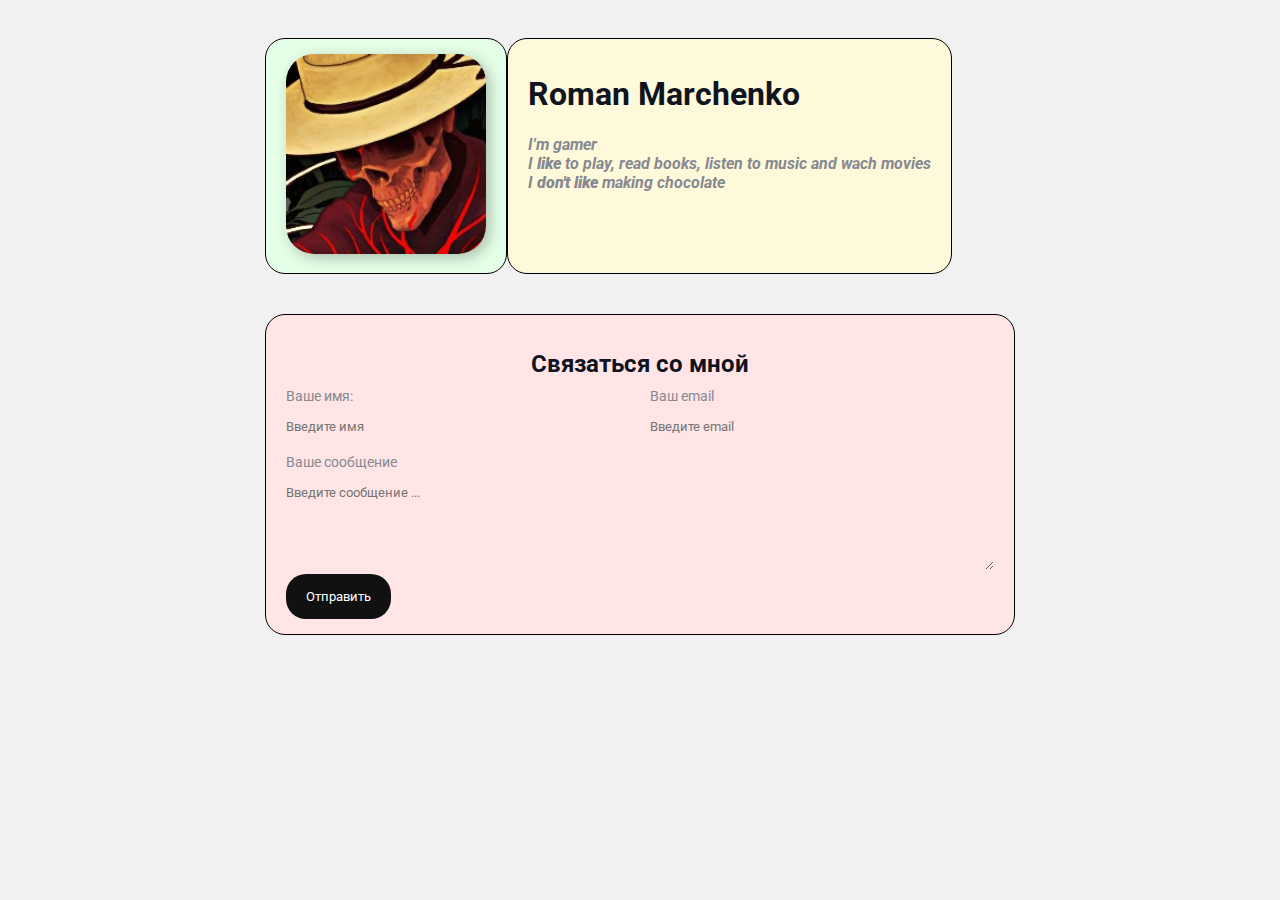
<file: index.html>
<!DOCTYPE html>
<html>
<head>
    <meta charset="UTF-8">
    <meta http-equiv="X-UA-Compatible" content="IE=edge">
    <meta name="viewport" content="width=device-width, initial-scale=1.0">
    <meta name="keywords" content="Roman, cv, resume">
    <meta name="description" content="Это сайт-резюме Романа Марченка">
    <link rel="stylesheet" href="styles.css">
    <title>Roman Resume</title>
</head>
<body>
    <div class="container">
        <div class="info">
            <div class="card bg-green">
                <img src="avatar.jpg" alt="Roman Marchenko"  class="avatar" >
            </div>
    
            <div class="card bg-yellow">
                <h1>Roman Marchenko</h1>
    
            <div class="info-text">
                <p>I'm <em>gamer</em></p>
                <p>I <strong>like</strong> to play, read books, listen to music and wach movies </p>
                <p>I <strong>don't like</strong> making chocolate</p> 
            </div>
            </div>
        </div>
    
        <div class="card bg-red">            
    
        <form action="/" class="form">
            <h2>Связаться со мной</h2>
            <div class="form-row">
                <div class="form-group">
                    <label for="name">Ваше имя:</label>
                    <input type="text" id="name" placeholder="Введите имя">    
                </div>
        
                <div class="form-group">
                    <label for="email">Ваш email</label>
                    <input type="text" id="email" placeholder="Введите email">    
                </div>
            </div>
    
            <div class="form-group">
                <label for="message">Ваше сообщение</label>                
                <textarea id="message" cols="20" rows="5" placeholder="Введите сообщение ..."></textarea>
            </div>
    
            <input class="btn" type="submit" value="Отправить">
        </form>
    
        </div>
    </div>
     
</body>
</html>
</file>
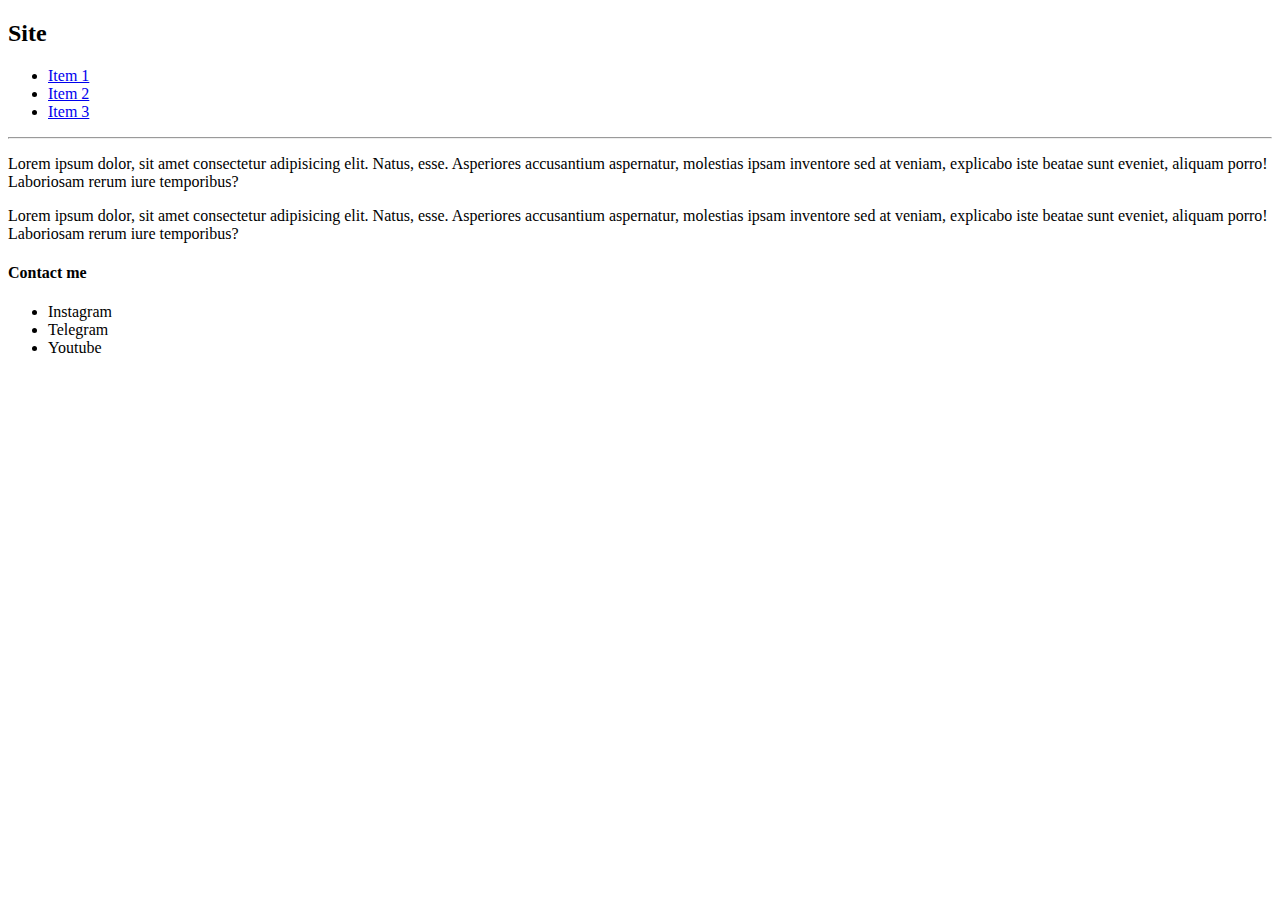
<file: site/index.html>
<!DOCTYPE html>
<html lang="en">
<head>
    <meta charset="UTF-8">
    <meta http-equiv="X-UA-Compatible" content="IE=edge">
    <meta name="viewport" content="width=device-width, initial-scale=1.0">
    <title>Site</title>
</head>
<body>
    
    <div id="header">
        <h2>Site</h2>
    </div>
    
    <div id="navigation">
        <ul>
            <li> <a href="#">Item 1</a></li>
            <li> <a href="#">Item 2</a></li>
            <li> <a href="#">Item 3</a></li>
        </ul>    
    </div>

    <hr>

    <div id="block1">
        <p>Lorem ipsum dolor, sit amet consectetur adipisicing elit. Natus, esse. Asperiores accusantium aspernatur, molestias ipsam inventore sed at veniam, explicabo iste beatae sunt eveniet, aliquam porro! Laboriosam rerum iure temporibus?</p>

    </div>

    <div id="block2">
        <p>Lorem ipsum dolor, sit amet consectetur adipisicing elit. Natus, esse. Asperiores accusantium aspernatur, molestias ipsam inventore sed at veniam, explicabo iste beatae sunt eveniet, aliquam porro! Laboriosam rerum iure temporibus?</p>

    </div>

    <div id="footer">
        <h4>Contact me</h4>
        <ul>
            <li>Instagram</li>
            <li>Telegram</li>
            <li>Youtube</li>
        </ul>      
    </div>


    
</body>
</html>
</file>
<file: styles.css>
@import url('https://fonts.googleapis.com/css2?family=Roboto&display=swap');

body {
    font-family: 'Roboto', sans-serif;
    font-size: 16px;
    font-weight: normal;
    background: #f1f1f1;
    color: #0f141e;
}

a {
    color: #000;
    text-decoration: none;
}

a:hover {
    text-decoration: underline;
}

a:active {
    color: blue;
}

a:visited {
    color: grey;
}

.container {
    max-width: 750px;
    margin: auto;
    padding-top: 30px;
}

.avatar {
    width: 200px;
    border-radius: 28px;
    box-shadow: 4px 4px 14px rgba(0, 0, 0, .25);
}

.info {
    margin-bottom: 20px;
    display: flex;
}


.info-text p {
    font-style: italic;
    font-weight: bold;
    color: #86898f;
    margin: 0;
}

.info-text h4 {
    margin-bottom: 10px;
}

.card {
    border: 1px solid black;
    border-radius: 20px;
    padding: 15px 20px;
    margin-bottom: 20px;    
}

.card h2 {
    margin-bottom: 10px;
}

.bg-yellow {
    background: #fff9dc;
}
.bg-red{
    background: #ffe5e5;
}
.bg-green{
    background: #e5ffe7;
}

.btn {
    background: #111;
    padding: 15px 20px;
    color: white;
    border: none;
    border-radius: 20px;
    font-family: inherit;
    cursor: pointer;
}

.btn:hover {
    opacity: 0.8;
}

.form h2 {
    text-align: center;
}

.form-row {
    margin-bottom: 10px;
    display: flex;
}

.form-row .form-group {
    /* display: inline-block;  */
    margin-right: 20px;
    width: 50%;
    /* width: calc(50% - 20px);    */
}

.form-row .form-group:last-child {
    margin-right: 0;
}

.form-group label {
    display: block;
    font-size: 14px;
    color: #86898f;
}

.form-group input,
.form-group textarea {
    width: 100%;
    box-sizing: border-box;
    border: none;
    background: transparent;
    border-bottom: 1px solod #ccc;
    color: #000;
    padding: 15px 0 10px;
    outline: none;
    font-family: inherit;
}
</file>
